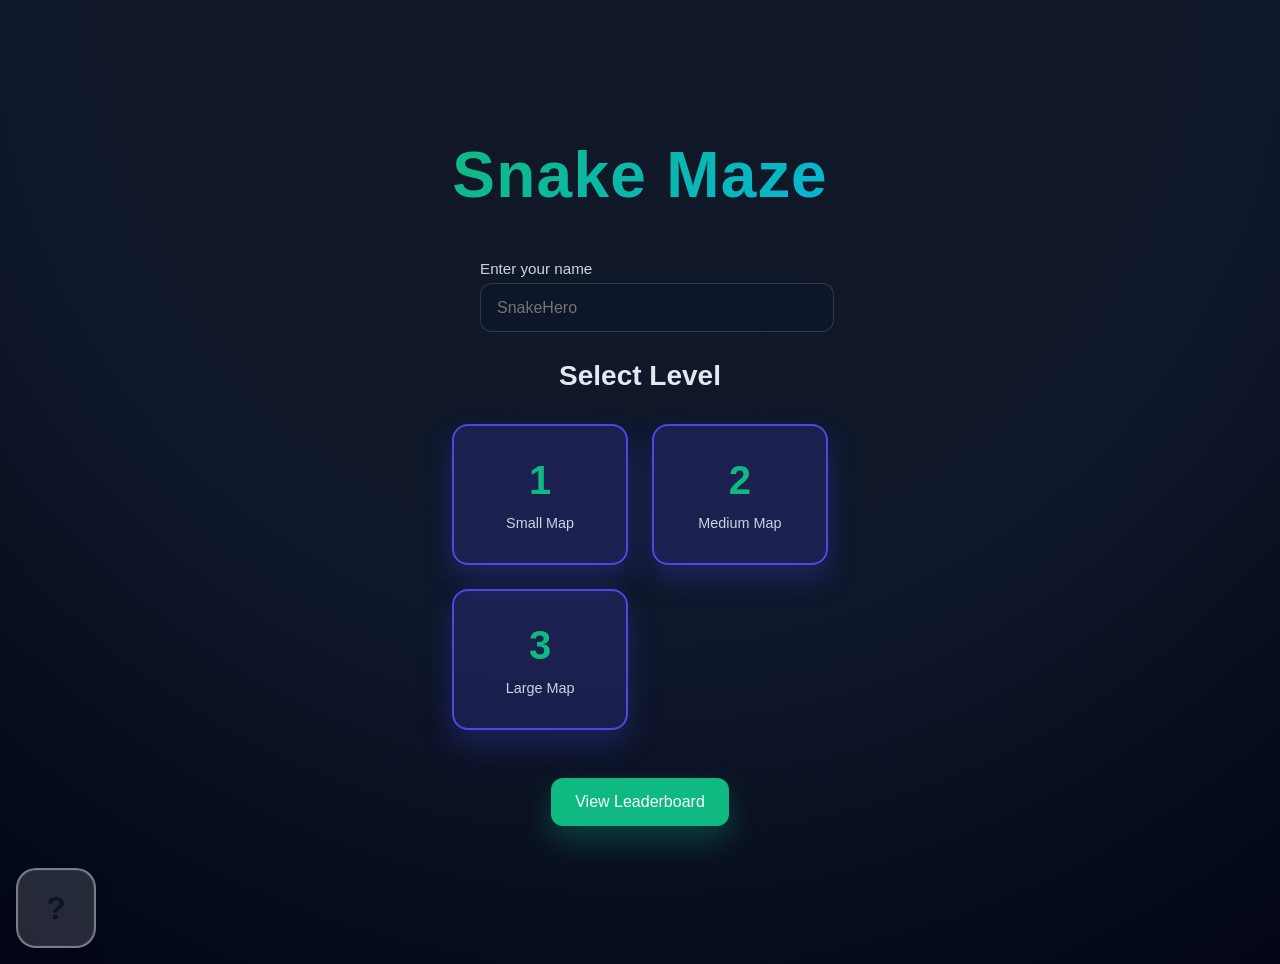
<file: index.html>
<!DOCTYPE html>
<html lang="en">
<head>
  <meta charset="UTF-8" />
  <meta name="viewport" content="width=device-width, initial-scale=1.0" />
  <title>Snake Maze</title>
  <link rel="stylesheet" href="styles.css" />
</head>
<body>
  <div id="titleScreen" class="title-screen">
    <div class="title-content">
      <h1 class="title-heading">Snake Maze</h1>
      <div class="player-name-entry">
        <label for="playerName">Enter your name</label>
        <input id="playerName" type="text" maxlength="12" placeholder="SnakeHero" />
      </div>
      <div class="level-select">
        <h2>Select Level</h2>
        <div class="level-buttons">
          <button class="level-btn" data-level="1">
            <span class="level-number">1</span>
            <span class="level-desc">Small Map</span>
          </button>
          <button class="level-btn" data-level="2">
            <span class="level-number">2</span>
            <span class="level-desc">Medium Map</span>
          </button>
          <button class="level-btn" data-level="3">
            <span class="level-number">3</span>
            <span class="level-desc">Large Map</span>
          </button>
        </div>
      </div>
      <button id="leaderboardMenuBtn" class="menu-action-btn">View Leaderboard</button>
      <!-- secret button in the corner -->
      <button id="secretBtn" class="secret-btn" title="Secret level" aria-label="Secret level">?</button>
    </div>
  </div>

  <div id="leaderboardScreen" class="leaderboard-screen hidden">
    <div class="leaderboard-content">
      <h2>Leaderboard</h2>
      <div id="leaderboardTable" class="leaderboard-table">
        <div class="leaderboard-entry header">
          <span class="rank">Rank</span>
          <span class="score">Score</span>
          <span class="level">Level</span>
          <span class="date">Date</span>
        </div>
      </div>
      <button id="leaderboardBackBtn" class="menu-action-btn">Back to Menu</button>
    </div>
  </div>

  <main id="gameContainer" class="hidden">
    <h1>Snake Maze</h1>
    <div class="game-panel">
      <canvas id="gameCanvas" width="768" height="576"></canvas>
      <aside class="sidebar">
        <div class="status">
          <p>Game Level: <span id="gameLevel">1</span></p>
          <p>Apples: <span id="apples">0</span></p>
          <p>Enemy snakes: <span id="enemyCount">0</span></p>
          <p>Use Arrow keys to move.</p>
        </div>
        <button id="restartButton">Respawn</button>
        <button id="menuButton">Back to Menu</button>
        <!-- audio controls removed: sound is always on and louder for normal devices -->
        <div id="message" class="message"></div>
      </aside>
    </div>
    <div class="mobile-controls">
      <button class="arrow-btn" id="upBtn" data-direction="up">▲</button>
      <div class="horizontal-arrows">
        <button class="arrow-btn" id="leftBtn" data-direction="left">◀</button>
        <button class="arrow-btn" id="downBtn" data-direction="down">▼</button>
        <button class="arrow-btn" id="rightBtn" data-direction="right">▶</button>
      </div>
    </div>
    <p class="instructions">Eat apples to grow and level up. Higher-level snakes can be eaten; same or higher-level enemies eat you.</p>
  </main>

  <!-- Audio Elements -->
  <audio id="menuMusic" loop preload="none" playsinline>
    <source src="audio/menu-music.mp3" type="audio/mpeg">
  </audio>
  <audio id="gameMusic" loop preload="none" playsinline>
    <source src="audio/game-music.mp3" type="audio/mpeg">
  </audio>
  <audio id="moveSound" preload="none" playsinline>
    <source src="audio/move.mp3" type="audio/mpeg">
  </audio>
  <audio id="turnSound" preload="none" playsinline>
    <source src="audio/turn.mp3" type="audio/mpeg">
  </audio>
  <audio id="eatSound" preload="none" playsinline>
    <source src="audio/eat.mp3" type="audio/mpeg">
  </audio>
  <audio id="killSound" preload="none" playsinline>
    <source src="audio/kill.mp3" type="audio/mpeg">
  </audio>

  <script src="script.js"></script>
</body>
</html>
</file>
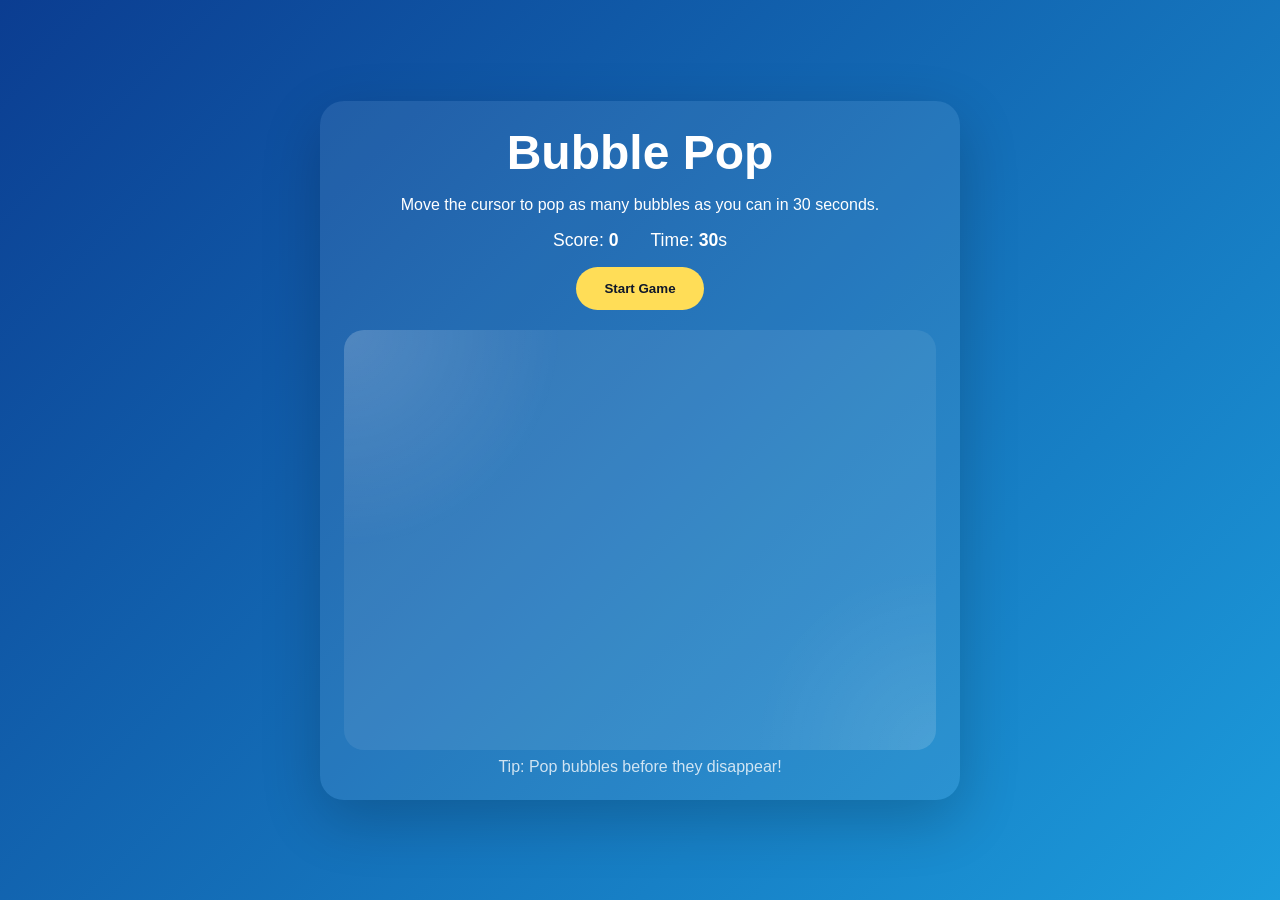
<file: bhoot/index.html>
<!DOCTYPE html>
<html lang="en">
<head>
  <meta charset="UTF-8" />
  <meta name="viewport" content="width=device-width, initial-scale=1.0" />
  <title>Bubble Pop Game</title>
  <link rel="stylesheet" href="style.css" />
</head>
<body>
  <div class="container">
    <h1>Bubble Pop</h1>
    <p>Move the cursor to pop as many bubbles as you can in 30 seconds.</p>
    <div class="scoreboard">
      <span>Score: <strong id="score">0</strong></span>
      <span>Time: <strong id="time">30</strong>s</span>
    </div>
    <button id="startBtn">Start Game</button>
    <div class="game-area" id="gameArea"></div>
    <p class="hint">Tip: Pop bubbles before they disappear!</p>
  </div>
  <script src="script.js"></script>
</body>
</html>
</file>
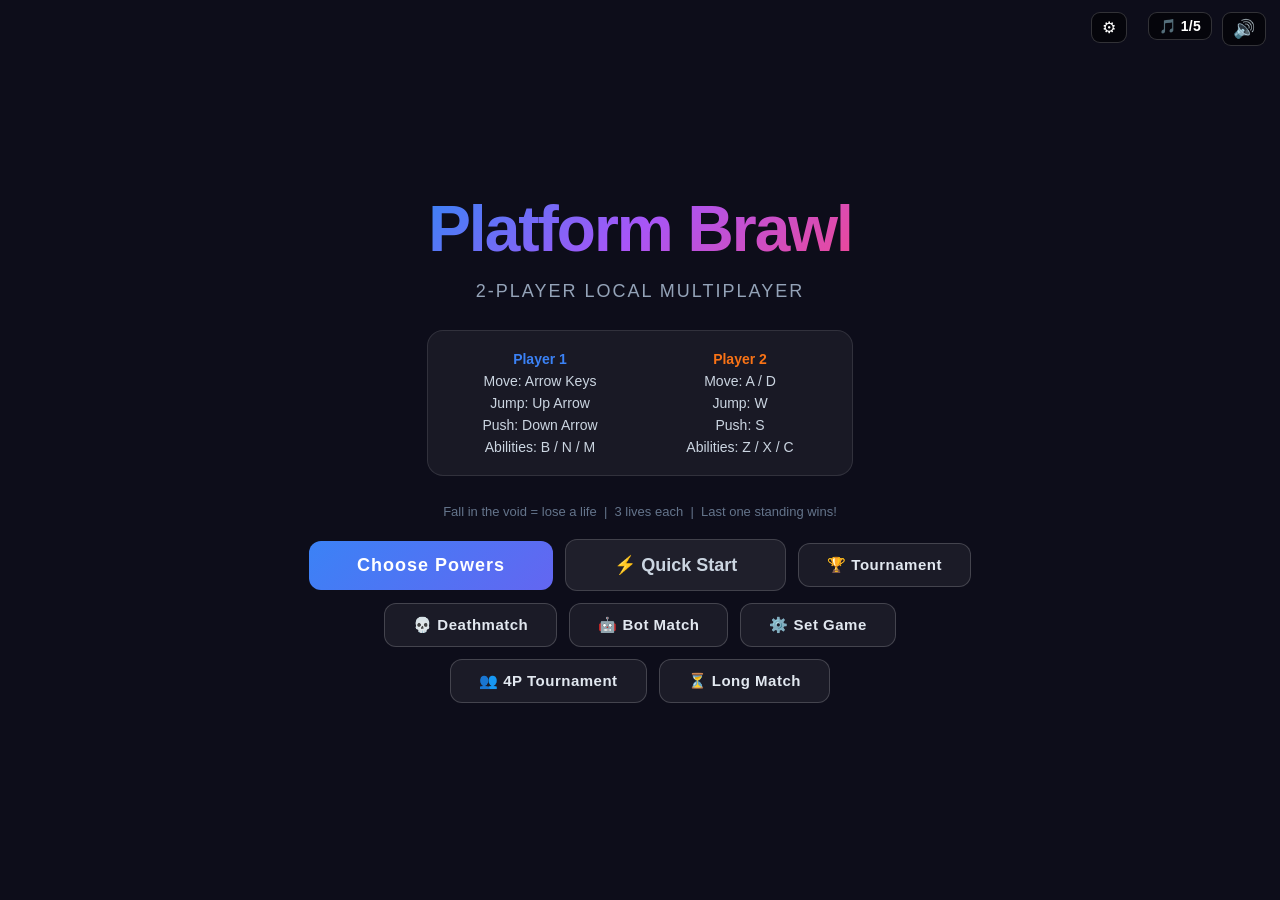
<file: platformer/index.html>
<!DOCTYPE html>
<html lang="en">
<head>
  <meta charset="UTF-8" />
  <meta name="viewport" content="width=device-width, initial-scale=1.0" />
  <title>Platform Brawl</title>
  <link rel="stylesheet" href="styles.css" />
</head>
<body>

  <!-- TITLE SCREEN -->
  <div id="titleScreen" class="screen active">
    <div class="title-content">
      <h1 class="game-title">Platform Brawl</h1>
      <p class="subtitle">2-Player Local Multiplayer</p>
      <div class="controls-hint">
        <div class="hint-col">
          <span class="p1-label">Player 1</span>
          <span>Move: Arrow Keys</span>
          <span>Jump: Up Arrow</span>
          <span>Push: Down Arrow</span>
          <span>Abilities: B / N / M</span>
        </div>
        <div class="hint-col">
          <span class="p2-label">Player 2</span>
          <span>Move: A / D</span>
          <span>Jump: W</span>
          <span>Push: S</span>
          <span>Abilities: Z / X / C</span>
        </div>
      </div>
      <p class="tagline">Fall in the void = lose a life &nbsp;|&nbsp; 3 lives each &nbsp;|&nbsp; Last one standing wins!</p>
      <div class="title-buttons">
        <button id="startBtn" class="btn-primary">Choose Powers</button>
        <button id="quickStartBtn" class="btn-secondary">⚡ Quick Start</button>
        <button id="tournamentBtn" class="btn-mode">🏆 Tournament</button>
        <button id="deathMatchBtn" class="btn-mode">💀 Deathmatch</button>
        <button id="botMatchBtn" class="btn-mode">🤖 Bot Match</button>
        <button id="setGameBtn" class="btn-mode">⚙️ Set Game</button>
        <button id="fourPlayerBtn" class="btn-mode">👥 4P Tournament</button>
        <button id="longMatchBtn" class="btn-mode">⏳ Long Match</button>
      </div>
    </div>
  </div>

  <!-- SET GAME SCREEN -->
  <div id="setGameScreen" class="screen hidden">
    <div class="gameover-content">
      <h2 class="winner-text" style="font-size:42px">Custom Game</h2>
      <div class="settings-rows">
        <div class="setting-row">
          <span class="setting-label">Lives</span>
          <div class="setting-btns" id="settingLives">
            <button class="setting-opt" data-val="1">1</button>
            <button class="setting-opt" data-val="2">2</button>
            <button class="setting-opt active" data-val="3">3</button>
            <button class="setting-opt" data-val="5">5</button>
          </div>
        </div>
        <div class="setting-row">
          <span class="setting-label">Power Picks</span>
          <div class="setting-btns" id="settingPicks">
            <button class="setting-opt" data-val="1">1</button>
            <button class="setting-opt" data-val="2">2</button>
            <button class="setting-opt active" data-val="3">3</button>
            <button class="setting-opt" data-val="5">5</button>
            <button class="setting-opt" data-val="7">7</button>
          </div>
        </div>
        <div class="setting-row">
          <span class="setting-label">Opponent</span>
          <div class="setting-btns" id="settingOpponent">
            <button class="setting-opt active" data-val="human">Human</button>
            <button class="setting-opt" data-val="bot">Bot</button>
          </div>
        </div>
        <div class="setting-row" id="difficultyRow">
          <span class="setting-label">Bot Difficulty</span>
          <div class="setting-btns" id="settingDifficulty">
            <button class="setting-opt" data-val="easy">Easy</button>
            <button class="setting-opt active" data-val="medium">Medium</button>
            <button class="setting-opt" data-val="hard">Hard</button>
          </div>
        </div>
        <div class="setting-row" id="botPicksRow">
          <span class="setting-label">Bot Picks</span>
          <div class="setting-btns" id="settingBotPicks">
            <button class="setting-opt active" data-val="manual">Manual</button>
            <button class="setting-opt" data-val="auto">Auto</button>
          </div>
        </div>
        <div class="setting-row">
          <span class="setting-label">Ability Pool</span>
          <div class="setting-btns" id="settingPool">
            <button class="setting-opt" data-val="10">10</button>
            <button class="setting-opt" data-val="15">15</button>
            <button class="setting-opt" data-val="20">20</button>
            <button class="setting-opt" data-val="27">All</button>
          </div>
        </div>
        <div class="setting-row" style="flex-direction:column;align-items:flex-start;gap:8px">
          <button class="setting-opt" id="powerListToggle" style="width:100%;text-align:center">📋 Show Power List</button>
          <div id="powerListPanel" class="power-list-panel" style="display:none"></div>
        </div>
      </div>
      <div class="gameover-buttons">
        <button id="setGameStartBtn" class="btn-primary">Choose Powers</button>
        <button id="setGameQuickBtn" class="btn-secondary">⚡ Quick Start</button>
        <button id="setGameMenuBtn" class="btn-secondary">Back</button>
      </div>
    </div>
  </div>

  <!-- LONG MATCH SETTINGS SCREEN -->
  <div id="longMatchSettingsScreen" class="screen hidden">
    <div class="gameover-content">
      <h2 class="winner-text" style="font-size:38px">Long Match</h2>
      <p class="tagline" style="margin-top:-14px">Start with 1 ability each. Loser gains one after every round.</p>
      <div class="settings-rows">
        <div class="setting-row">
          <span class="setting-label">Wins Needed</span>
          <div class="setting-btns" id="lmWins">
            <button class="setting-opt" data-val="3">3</button>
            <button class="setting-opt active" data-val="5">5</button>
            <button class="setting-opt" data-val="7">7</button>
            <button class="setting-opt" data-val="10">10</button>
          </div>
        </div>
        <div class="setting-row">
          <span class="setting-label">Lives / Round</span>
          <div class="setting-btns" id="lmLives">
            <button class="setting-opt active" data-val="1">1</button>
            <button class="setting-opt" data-val="2">2</button>
            <button class="setting-opt" data-val="3">3</button>
          </div>
        </div>
        <div class="setting-row">
          <span class="setting-label">Opponent</span>
          <div class="setting-btns" id="lmOpponent">
            <button class="setting-opt active" data-val="human">Human</button>
            <button class="setting-opt" data-val="bot">Bot</button>
          </div>
        </div>
        <div class="setting-row" id="lmDifficultyRow" style="display:none">
          <span class="setting-label">Bot Difficulty</span>
          <div class="setting-btns" id="lmDifficulty">
            <button class="setting-opt" data-val="easy">Easy</button>
            <button class="setting-opt active" data-val="medium">Medium</button>
            <button class="setting-opt" data-val="hard">Hard</button>
          </div>
        </div>
        <div class="setting-row">
          <span class="setting-label">Ability Pool</span>
          <div class="setting-btns" id="lmPool">
            <button class="setting-opt" data-val="10">10</button>
            <button class="setting-opt active" data-val="15">15</button>
            <button class="setting-opt" data-val="20">20</button>
            <button class="setting-opt" data-val="all">All</button>
          </div>
        </div>
      </div>
      <div class="gameover-buttons">
        <button id="lmStartBtn" class="btn-primary">Begin</button>
        <button id="lmMenuBtn" class="btn-secondary">Back</button>
      </div>
    </div>
  </div>

  <!-- LONG MATCH ROUND RESULT SCREEN -->
  <div id="lmRoundScreen" class="screen hidden">
    <div class="gameover-content">
      <h2 id="lmRoundTitle" class="winner-text" style="font-size:40px"></h2>
      <div class="tournament-score">
        <div class="score-block">
          <span class="p1-label score-name">Player 1</span>
          <span id="lmP1Wins" class="score-wins p1-score-wins">0</span>
          <span class="score-wins-label">wins</span>
        </div>
        <div class="score-divider">—</div>
        <div class="score-block">
          <span class="p2-label score-name">Player 2</span>
          <span id="lmP2Wins" class="score-wins p2-score-wins">0</span>
          <span class="score-wins-label">wins</span>
        </div>
      </div>
      <p id="lmPickMsg" class="tagline" style="font-size:15px;color:#cbd5e1;margin-top:-8px"></p>
      <div class="gameover-buttons">
        <button id="lmNextBtn" class="btn-primary">Pick Ability</button>
        <button id="lmRoundMenuBtn" class="btn-secondary">Main Menu</button>
      </div>
    </div>
  </div>

  <!-- 4P TOURNAMENT INTERMEDIATE SCREEN -->
  <div id="fourPScreen" class="screen hidden">
    <div class="gameover-content">
      <h2 id="fourPTitle" class="winner-text" style="font-size:42px">Semi-Final 1 Complete!</h2>
      <p id="fourPSubtitle" class="tagline" style="font-size:18px;color:#cbd5e1;margin-top:-8px"></p>
      <div class="gameover-buttons">
        <button id="fourPNextBtn" class="btn-primary">Next Match</button>
        <button id="fourPMenuBtn" class="btn-secondary">Main Menu</button>
      </div>
    </div>
  </div>

  <!-- POWER SELECT SCREEN -->
  <div id="powerSelectScreen" class="screen hidden">
    <div class="select-header">
      <h2 id="selectTitle">Choose Your Powers</h2>
      <p class="select-instructions">
        <span class="p1-label">P1:</span> Arrow keys to move &nbsp;·&nbsp; B to pick / confirm
        &nbsp;&nbsp;|&nbsp;&nbsp;
        <span class="p2-label">P2:</span> WASD to move &nbsp;·&nbsp; Z to pick / confirm
      </p>
      <p id="slotHint" class="slot-hint">1st pick → slot B/Z &nbsp;·&nbsp; 2nd → N/X &nbsp;·&nbsp; 3rd → M/C</p>
    </div>
    <div id="powerGrid" class="power-grid"></div>
    <div class="player-panels">
      <div class="player-panel p1-panel">
        <h3 class="p1-label">Player 1 Picks</h3>
        <div id="p1Picks" class="pick-slots"></div>
        <div id="p1Status" class="pick-status">Pick 3 powers (0/3)</div>
      </div>
      <div class="player-panel p2-panel">
        <h3 class="p2-label">Player 2 Picks</h3>
        <div id="p2Picks" class="pick-slots"></div>
        <div id="p2Status" class="pick-status">Pick 3 powers (0/3)</div>
      </div>
    </div>
    <div id="selectReadyMsg" class="ready-msg hidden">Both players ready! Starting in <span id="readyCountdown">3</span>...</div>
  </div>

  <!-- GAME SCREEN -->
  <div id="gameScreen" class="screen hidden">
    <canvas id="gameCanvas" width="1200" height="650"></canvas>
  </div>

  <!-- ROUND OVER SCREEN (tournament) -->
  <div id="roundOverScreen" class="screen hidden">
    <div class="gameover-content">
      <h2 id="roundWinnerText" class="winner-text">Player 1 wins Round 1!</h2>
      <div class="tournament-score">
        <div class="score-block">
          <span class="p1-label score-name">Player 1</span>
          <span id="p1WinsDisplay" class="score-wins p1-score-wins">0</span>
          <span class="score-wins-label">wins</span>
        </div>
        <div class="score-divider">—</div>
        <div class="score-block">
          <span class="p2-label score-name">Player 2</span>
          <span id="p2WinsDisplay" class="score-wins p2-score-wins">0</span>
          <span class="score-wins-label">wins</span>
        </div>
      </div>
      <p class="score-target">First to 3 wins the Tournament</p>
      <div class="gameover-buttons">
        <button id="nextRoundBtn" class="btn-primary">▶ Next Round</button>
        <button id="tournamentMenuBtn" class="btn-secondary">Main Menu</button>
      </div>
    </div>
  </div>

  <!-- GAME OVER SCREEN -->
  <div id="gameOverScreen" class="screen hidden">
    <div class="gameover-content">
      <h2 id="winnerText" class="winner-text">Player 1 Wins!</h2>
      <div id="finalStats" class="final-stats"></div>
      <div class="gameover-buttons">
        <button id="replayBtn" class="btn-primary">Play Again</button>
        <button id="menuBtn" class="btn-secondary">Main Menu</button>
      </div>
    </div>
  </div>

  <button id="settingsBtn" class="settings-btn" title="Settings">⚙</button>
  <button id="changeMusicBtn" class="change-music-btn" title="Change music track">🎵 1/5</button>
  <button id="muteBtn" class="mute-btn" title="Toggle sound (`)">🔊</button>

  <!-- SETTINGS PANEL -->
  <div id="settingsPanel" class="settings-panel" style="display:none">
    <div class="settings-box">
      <div class="settings-title">⚙ Settings</div>
      <div class="settings-section">
        <div class="settings-label">Music Track</div>
        <div class="settings-track-btns" id="settingsTrackBtns">
          <button class="strack-btn active" data-track="0">1</button>
          <button class="strack-btn" data-track="1">2</button>
          <button class="strack-btn" data-track="2">3</button>
          <button class="strack-btn" data-track="3">4</button>
          <button class="strack-btn" data-track="4">5</button>
        </div>
      </div>
      <div class="settings-section">
        <div class="settings-label">Volume</div>
        <div class="settings-volume-row">
          <span class="vol-icon">🔇</span>
          <input type="range" id="volumeSlider" class="volume-slider" min="0" max="100" value="50">
          <span class="vol-icon">🔊</span>
        </div>
      </div>
      <button id="settingsCloseBtn" class="settings-close-btn">✕ Close</button>
    </div>
  </div>
  <script src="game.js"></script>
</body>
</html>
</file>
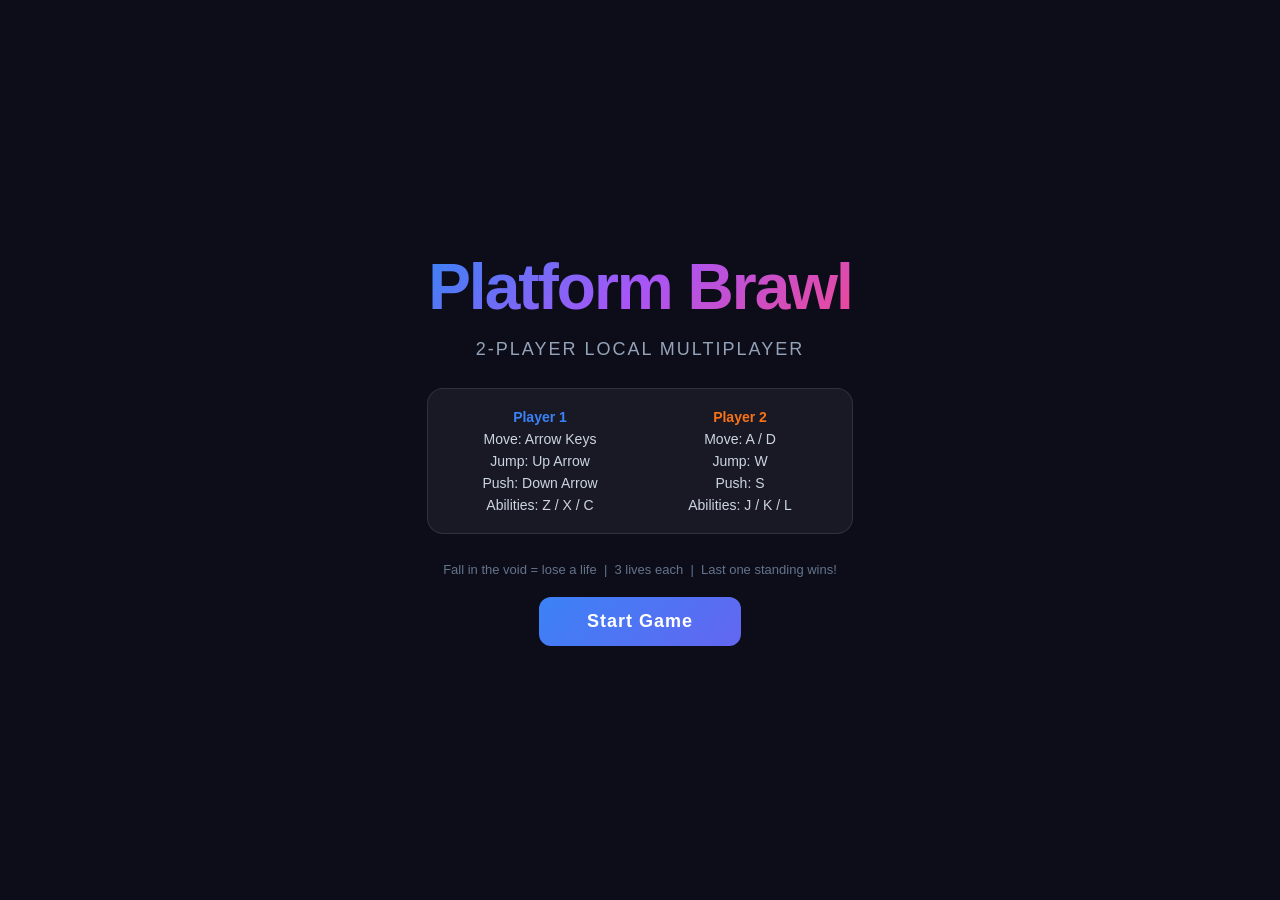
<file: bhoot/platformer/index.html>
<!DOCTYPE html>
<html lang="en">
<head>
  <meta charset="UTF-8" />
  <meta name="viewport" content="width=device-width, initial-scale=1.0" />
  <title>Platform Brawl</title>
  <link rel="stylesheet" href="styles.css" />
</head>
<body>

  <!-- TITLE SCREEN -->
  <div id="titleScreen" class="screen active">
    <div class="title-content">
      <h1 class="game-title">Platform Brawl</h1>
      <p class="subtitle">2-Player Local Multiplayer</p>
      <div class="controls-hint">
        <div class="hint-col">
          <span class="p1-label">Player 1</span>
          <span>Move: Arrow Keys</span>
          <span>Jump: Up Arrow</span>
          <span>Push: Down Arrow</span>
          <span>Abilities: Z / X / C</span>
        </div>
        <div class="hint-col">
          <span class="p2-label">Player 2</span>
          <span>Move: A / D</span>
          <span>Jump: W</span>
          <span>Push: S</span>
          <span>Abilities: J / K / L</span>
        </div>
      </div>
      <p class="tagline">Fall in the void = lose a life &nbsp;|&nbsp; 3 lives each &nbsp;|&nbsp; Last one standing wins!</p>
      <button id="startBtn" class="btn-primary">Start Game</button>
    </div>
  </div>

  <!-- POWER SELECT SCREEN -->
  <div id="powerSelectScreen" class="screen hidden">
    <div class="select-header">
      <h2>Choose Your Powers</h2>
      <p class="select-instructions">
        <span class="p1-label">P1:</span> Arrow keys to move &nbsp;·&nbsp; Z to pick &nbsp;·&nbsp; Z again to confirm
        &nbsp;&nbsp;|&nbsp;&nbsp;
        <span class="p2-label">P2:</span> WASD to move &nbsp;·&nbsp; M to pick &nbsp;·&nbsp; M again to confirm
      </p>
      <p class="slot-hint">1st pick → slot Z/J &nbsp;·&nbsp; 2nd → X/K &nbsp;·&nbsp; 3rd → C/L</p>
    </div>
    <div id="powerGrid" class="power-grid"></div>
    <div class="player-panels">
      <div class="player-panel p1-panel">
        <h3 class="p1-label">Player 1 Picks</h3>
        <div id="p1Picks" class="pick-slots">
          <div class="pick-slot" data-slot="0"><span class="slot-key">Z</span><span class="slot-name">—</span></div>
          <div class="pick-slot" data-slot="1"><span class="slot-key">X</span><span class="slot-name">—</span></div>
          <div class="pick-slot" data-slot="2"><span class="slot-key">C</span><span class="slot-name">—</span></div>
        </div>
        <div id="p1Status" class="pick-status">Pick 3 powers (0/3)</div>
      </div>
      <div class="player-panel p2-panel">
        <h3 class="p2-label">Player 2 Picks</h3>
        <div id="p2Picks" class="pick-slots">
          <div class="pick-slot" data-slot="0"><span class="slot-key">J</span><span class="slot-name">—</span></div>
          <div class="pick-slot" data-slot="1"><span class="slot-key">K</span><span class="slot-name">—</span></div>
          <div class="pick-slot" data-slot="2"><span class="slot-key">L</span><span class="slot-name">—</span></div>
        </div>
        <div id="p2Status" class="pick-status">Pick 3 powers (0/3)</div>
      </div>
    </div>
    <div id="selectReadyMsg" class="ready-msg hidden">Both players ready! Starting in <span id="readyCountdown">3</span>...</div>
  </div>

  <!-- GAME SCREEN -->
  <div id="gameScreen" class="screen hidden">
    <canvas id="gameCanvas" width="1200" height="650"></canvas>
  </div>

  <!-- GAME OVER SCREEN -->
  <div id="gameOverScreen" class="screen hidden">
    <div class="gameover-content">
      <h2 id="winnerText" class="winner-text">Player 1 Wins!</h2>
      <div id="finalStats" class="final-stats"></div>
      <div class="gameover-buttons">
        <button id="replayBtn" class="btn-primary">Play Again</button>
        <button id="menuBtn" class="btn-secondary">Main Menu</button>
      </div>
    </div>
  </div>

  <script src="game.js"></script>
</body>
</html>
</file>
<file: styles.css>
body {
  margin: 0;
  min-height: 100vh;
  background: radial-gradient(circle at top, #111827 0%, #0f172a 55%, #020617 100%);
  color: #e2e8f0;
  font-family: Inter, Arial, sans-serif;
}

.title-screen {
  position: relative;
  display: flex;
  align-items: center;
  justify-content: center;
  min-height: 100vh;
  padding: 2rem;
}

.title-screen.hidden {
  display: none;
}

.title-content {
  text-align: center;
  max-width: 600px;
}

.title-heading {
  font-size: clamp(3rem, 5vw, 4.5rem);
  margin: 0 0 3rem;
  letter-spacing: 0.02em;
  background: linear-gradient(135deg, #10b981, #06b6d4);
  -webkit-background-clip: text;
  -webkit-text-fill-color: transparent;
  background-clip: text;
}

.player-name-entry {
  margin: 0 auto 1.75rem;
  max-width: 320px;
  text-align: left;
}

.player-name-entry label {
  display: block;
  margin-bottom: 0.4rem;
  font-size: 0.95rem;
  color: #cbd5e1;
}

.player-name-entry input {
  width: 100%;
  padding: 0.9rem 1rem;
  border-radius: 12px;
  border: 1px solid rgba(148, 163, 184, 0.25);
  background: rgba(15, 23, 42, 0.9);
  color: #f8fafc;
  font-size: 1rem;
  outline: none;
}

.player-name-entry input:focus {
  border-color: #60a5fa;
  box-shadow: 0 0 0 3px rgba(96, 165, 250, 0.15);
}

.level-select h2 {
  font-size: 1.75rem;
  margin: 0 0 2rem;
  color: #e2e8f0;
}

.level-buttons {
  display: grid;
  grid-template-columns: repeat(auto-fit, minmax(140px, 1fr));
  gap: 1.5rem;
  margin-bottom: 2rem;
}

.level-btn {
  display: flex;
  flex-direction: column;
  align-items: center;
  gap: 0.75rem;
  padding: 2rem 1.5rem;
  border-radius: 16px;
  background: rgba(79, 70, 229, 0.2);
  border: 2px solid #4f46e5;
  color: #e2e8f0;
  font-size: 1rem;
  cursor: pointer;
  transition: all 0.3s ease;
}

.level-btn:hover {
  transform: translateY(-4px);
  background: rgba(79, 70, 229, 0.4);
  border-color: #4338ca;
  box-shadow: 0 14px 30px rgba(79, 70, 229, 0.3);
}

.level-number {
  font-size: 2.5rem;
  font-weight: bold;
  color: #10b981;
}

.level-desc {
  font-size: 0.9rem;
  color: #cbd5e1;
}

.menu-action-btn {
  margin-top: 1rem;
  padding: 0.95rem 1.5rem;
  border: none;
  border-radius: 12px;
  background: #10b981;
  color: #f8fafc;
  font-size: 1rem;
  cursor: pointer;
  box-shadow: 0 14px 30px rgba(16, 185, 129, 0.28);
  transition: transform 0.15s ease, background 0.15s ease;
}

.menu-action-btn:hover {
  transform: translateY(-1px);
  background: #059669;
}

/* Subtle secret button in the title screen corner */
.secret-btn {
  position: absolute;
  left: 1rem;
  bottom: 1rem;
  width: 80px;
  height: 80px;
  opacity: 0.75;
  border: 2px solid rgba(255, 255, 255, 0.55);
  background: rgba(255, 255, 255, 0.18);
  color: #111827;
  font-size: 2rem;
  font-weight: 700;
  line-height: 1;
  border-radius: 20px;
  box-shadow: 0 12px 20px rgba(0, 0, 0, 0.18), inset 0 0 0 1px rgba(255, 255, 255, 0.08);
  z-index: 2000;
  cursor: pointer;
  transition: opacity 0.2s ease, transform 0.2s ease, background 0.2s ease;
  display: flex;
  align-items: center;
  justify-content: center;
}
.secret-btn:hover,
.secret-btn:focus {
  opacity: 1;
  transform: translateY(-2px);
  background: rgba(255, 255, 255, 0.26);
}

@media (max-width: 860px) {
  .secret-btn {
    width: 90px;
    height: 90px;
    opacity: 0.9;
    border-radius: 22px;
    left: 1rem;
    bottom: 1rem;
    border: 2px solid rgba(255, 255, 255, 0.72);
    background: rgba(255, 255, 255, 0.22);
    font-size: 2.2rem;
  }
}

.leaderboard-screen {
  display: flex;
  align-items: center;
  justify-content: center;
  min-height: 100vh;
  padding: 2rem;
}

.leaderboard-screen.hidden {
  display: none;
}

.leaderboard-content {
  max-width: 600px;
  width: 100%;
  text-align: center;
}

.leaderboard-content h2 {
  font-size: 2.5rem;
  margin: 0 0 2rem;
  color: #e2e8f0;
}

.leaderboard-table {
  max-height: 500px;
  overflow-y: auto;
  border-radius: 12px;
  background: rgba(15, 23, 42, 0.95);
  border: 1px solid rgba(148, 163, 184, 0.1);
  margin-bottom: 2rem;
}

.leaderboard-entry {
  display: grid;
  grid-template-columns: 50px 1.2fr 70px 90px 90px;
  gap: 1rem;
  padding: 1rem;
  border-bottom: 1px solid rgba(148, 163, 184, 0.05);
  align-items: center;
  font-size: 0.95rem;
}

.leaderboard-entry.header {
  background: rgba(79, 70, 229, 0.1);
  border-bottom: 2px solid rgba(79, 70, 229, 0.3);
  font-weight: bold;
  color: #10b981;
}

.leaderboard-entry.empty {
  padding: 2rem 1rem;
  color: #cbd5e1;
  text-align: center;
  grid-column: 1 / -1;
}

.rank {
  font-weight: bold;
  color: #a5f3fc;
}

.score {
  text-align: left;
}

.level {
  text-align: center;
}

.date {
  text-align: right;
  font-size: 0.85rem;
  color: #94a3b8;
}

main {
  margin: 2rem auto;
  max-width: 980px;
  padding: 1.5rem;
}

main.hidden {
  display: none;
}

h1 {
  margin: 0 0 1.25rem;
  font-size: clamp(2rem, 2.5vw, 3rem);
  text-align: center;
  letter-spacing: 0.02em;
}

.game-panel {
  display: grid;
  grid-template-columns: 1fr 260px;
  gap: 1.5rem;
  align-items: start;
}

canvas {
  width: 100%;
  border-radius: 16px;
  background: #020617;
  box-shadow: 0 18px 60px rgba(0, 0, 0, 0.35);
}

.sidebar {
  display: flex;
  flex-direction: column;
  gap: 1rem;
}

.status {
  padding: 1.25rem;
  border-radius: 18px;
  background: rgba(15, 23, 42, 0.95);
  box-shadow: inset 0 0 0 1px rgba(148, 163, 184, 0.08);
}

.status p {
  margin: 0.75rem 0;
  line-height: 1.5;
  font-size: 1rem;
}

button {
  border: none;
  border-radius: 12px;
  padding: 0.95rem 1.2rem;
  background: #4f46e5;
  color: #f8fafc;
  font-size: 1rem;
  cursor: pointer;
  box-shadow: 0 14px 30px rgba(79, 70, 229, 0.28);
  transition: transform 0.15s ease, background 0.15s ease;
}

button:hover {
  transform: translateY(-1px);
  background: #4338ca;
}

.instructions,
.message {
  max-width: 920px;
  margin: 0 auto;
  text-align: center;
  color: #cbd5e1;
}

.message {
  min-height: 54px;
  padding: 1rem 1.1rem;
  border-radius: 14px;
  background: rgba(30, 41, 59, 0.9);
  border: 1px solid rgba(148, 163, 184, 0.1);
}

@media (max-width: 860px) {
  .game-panel {
    grid-template-columns: 1fr;
  }
}

.mobile-controls {
  display: none;
  flex-direction: column;
  align-items: center;
  gap: 0.5rem;
  margin-top: 1.5rem;
  justify-content: center;
}

.horizontal-arrows {
  display: flex;
  gap: 0.5rem;
  justify-content: center;
}

.arrow-btn {
  width: 50px;
  height: 50px;
  border: none;
  border-radius: 8px;
  background: #4f46e5;
  color: #f8fafc;
  font-size: 1.5rem;
  cursor: pointer;
  box-shadow: 0 4px 12px rgba(79, 70, 229, 0.28);
  transition: transform 0.1s ease, background 0.1s ease;
  display: flex;
  align-items: center;
  justify-content: center;
  user-select: none;
  -webkit-user-select: none;
  touch-action: manipulation;
}

.arrow-btn:active {
  transform: scale(0.95);
  background: #4338ca;
}

.arrow-btn:hover {
  background: #4338ca;
}

/* Audio toggles removed - audio always enabled */

@media (max-width: 860px) {
  .mobile-controls {
    display: flex;
    position: fixed;
    bottom: 80px; /* slightly higher above the bottom */
    left: 50%;
    transform: translateX(-50%);
    z-index: 1200;
    flex-direction: column;
    align-items: center;
    gap: 8px;
    pointer-events: auto;
  }

  .horizontal-arrows {
    display: flex;
    gap: 10px;
  }

  .arrow-btn {
    width: 72px;
    height: 72px;
    border-radius: 12px;
    font-size: 1.6rem;
  }

  /* Slightly smaller side/down buttons for balance */
  #leftBtn, #downBtn, #rightBtn {
    width: 64px;
    height: 64px;
    font-size: 1.45rem;
  }
}
</file>
<file: bhoot/style.css>
* {
  box-sizing: border-box;
}
body {
  margin: 0;
  font-family: Arial, sans-serif;
  background: linear-gradient(135deg, #0b3d91, #1c9cdc);
  color: #fff;
  min-height: 100vh;
  display: flex;
  align-items: center;
  justify-content: center;
}
.container {
  width: min(90vw, 640px);
  text-align: center;
  padding: 24px;
  border-radius: 24px;
  background: rgba(255, 255, 255, 0.08);
  box-shadow: 0 20px 60px rgba(0,0,0,0.2);
}
h1 {
  margin: 0 0 12px;
  font-size: clamp(2rem, 4vw, 3rem);
}
.scoreboard {
  display: flex;
  justify-content: center;
  gap: 32px;
  margin: 16px 0;
  font-size: 1.1rem;
}
button {
  border: none;
  border-radius: 999px;
  background: #ffdd57;
  color: #0f172a;
  cursor: pointer;
  font-weight: bold;
  padding: 14px 28px;
  transition: transform 0.2s ease, box-shadow 0.2s ease;
}
button:hover {
  transform: translateY(-2px);
  box-shadow: 0 10px 20px rgba(255,221,87,0.35);
}
.game-area {
  position: relative;
  min-height: 420px;
  margin: 20px auto 8px;
  border-radius: 20px;
  background: radial-gradient(circle at top left, rgba(255,255,255,0.14), transparent 30%),
              radial-gradient(circle at bottom right, rgba(255,255,255,0.08), transparent 25%),
              rgba(255,255,255,0.08);
  overflow: hidden;
}
.bubble {
  position: absolute;
  border-radius: 50%;
  background: radial-gradient(circle at 35% 35%, rgba(255,255,255,0.95), rgba(255,255,255,0.15) 55%),
              radial-gradient(circle at 70% 70%, rgba(255,255,255,0.55), transparent 55%);
  cursor: pointer;
  box-shadow: inset -4px -4px 12px rgba(255,255,255,0.35), 0 10px 20px rgba(0,0,0,0.12);
}
.hint {
  margin: 0;
  color: rgba(255,255,255,0.78);
}
</file>
<file: platformer/styles.css>
* {
  box-sizing: border-box;
  margin: 0;
  padding: 0;
}

body {
  background: #0d0d1a;
  color: #e2e8f0;
  font-family: 'Segoe UI', Arial, sans-serif;
  height: 100vh;
  display: flex;
  align-items: center;
  justify-content: center;
  overflow: hidden;
  user-select: none;
}

/* ── Screen system ── */
.screen {
  display: none;
  width: 100%;
  height: 100vh;
  align-items: center;
  justify-content: center;
  flex-direction: column;
}
.screen.active { display: flex; }
.screen.hidden  { display: none; }

/* ── TITLE SCREEN ── */
.title-content {
  display: flex;
  flex-direction: column;
  align-items: center;
  gap: 20px;
  max-width: 700px;
  text-align: center;
}

.game-title {
  font-size: 64px;
  font-weight: 900;
  letter-spacing: -2px;
  background: linear-gradient(135deg, #3b82f6, #a855f7, #ec4899);
  -webkit-background-clip: text;
  -webkit-text-fill-color: transparent;
  background-clip: text;
  line-height: 1;
}

.subtitle {
  font-size: 18px;
  color: #94a3b8;
  letter-spacing: 2px;
  text-transform: uppercase;
}

.controls-hint {
  display: flex;
  gap: 40px;
  background: rgba(255,255,255,0.05);
  border: 1px solid rgba(255,255,255,0.1);
  border-radius: 16px;
  padding: 20px 32px;
  margin: 8px 0;
}

.hint-col {
  display: flex;
  flex-direction: column;
  gap: 6px;
  font-size: 14px;
  color: #cbd5e1;
  min-width: 160px;
}

.tagline {
  font-size: 13px;
  color: #64748b;
}

.title-buttons {
  display: flex;
  gap: 12px;
  align-items: center;
  flex-wrap: wrap;
  justify-content: center;
}

.btn-mode {
  background: rgba(255,255,255,0.06);
  color: #e2e8f0;
  border: 1px solid rgba(255,255,255,0.18);
  border-radius: 12px;
  padding: 12px 28px;
  font-size: 15px;
  font-weight: 600;
  cursor: pointer;
  transition: background 0.15s, border-color 0.15s;
  letter-spacing: 0.5px;
}
.btn-mode:hover { background: rgba(255,255,255,0.13); border-color: rgba(255,255,255,0.3); }

/* ── TOURNAMENT SCORE ── */
.tournament-score {
  display: flex;
  gap: 40px;
  align-items: center;
  background: rgba(255,255,255,0.05);
  border: 1px solid rgba(255,255,255,0.1);
  border-radius: 16px;
  padding: 20px 48px;
}
.score-block { display: flex; flex-direction: column; align-items: center; gap: 4px; }
.score-name   { font-size: 15px; font-weight: 700; }
.score-wins   { font-size: 80px; font-weight: 900; line-height: 1; }
.p1-score-wins { color: #3b82f6; }
.p2-score-wins { color: #f97316; }
.score-wins-label { font-size: 13px; color: #64748b; }
.score-divider    { font-size: 32px; color: #334155; font-weight: 300; }
.score-target     { font-size: 13px; color: #64748b; }

/* ── BUTTONS ── */
.btn-primary {
  background: linear-gradient(135deg, #3b82f6, #6366f1);
  color: #fff;
  border: none;
  border-radius: 12px;
  padding: 14px 48px;
  font-size: 18px;
  font-weight: 700;
  cursor: pointer;
  transition: transform 0.1s, box-shadow 0.1s;
  letter-spacing: 1px;
}
.btn-primary:hover {
  transform: translateY(-2px);
  box-shadow: 0 8px 24px rgba(99,102,241,0.4);
}
.btn-primary:active { transform: translateY(0); }

.btn-secondary {
  background: rgba(255,255,255,0.08);
  color: #cbd5e1;
  border: 1px solid rgba(255,255,255,0.15);
  border-radius: 12px;
  padding: 14px 48px;
  font-size: 18px;
  font-weight: 600;
  cursor: pointer;
  transition: background 0.15s;
}
.btn-secondary:hover { background: rgba(255,255,255,0.14); }

/* ── PLAYER COLOR LABELS ── */
.p1-label { color: #3b82f6; font-weight: 700; }
.p2-label { color: #f97316; font-weight: 700; }

/* ── POWER SELECT SCREEN ── */
#powerSelectScreen {
  gap: 8px;
  padding: 10px 18px 10px;
  justify-content: flex-start;
  overflow: hidden;
}

.select-header {
  text-align: center;
  flex-shrink: 0;
}
.select-header h2 {
  font-size: 22px;
  font-weight: 800;
  background: linear-gradient(135deg, #3b82f6, #f97316);
  -webkit-background-clip: text;
  -webkit-text-fill-color: transparent;
  background-clip: text;
  margin: 0;
}
.select-instructions {
  font-size: 11px;
  color: #94a3b8;
  margin-top: 3px;
}
.slot-hint {
  font-size: 10px;
  color: #64748b;
  margin-top: 2px;
}

/* ── POWER GRID ── */
.power-grid {
  display: grid;
  grid-template-columns: repeat(10, 1fr);
  gap: 5px;
  width: 100%;
  max-width: 1220px;
  flex: 1;
  min-height: 0;
  align-content: start;
  overflow: hidden;
}

.power-card {
  background: rgba(255,255,255,0.04);
  border: 2px solid rgba(255,255,255,0.08);
  border-radius: 8px;
  padding: 4px 5px 5px;
  cursor: default;
  transition: border-color 0.12s, background 0.12s;
  position: relative;
}

.card-anim {
  display: block;
  width: 100%;
  height: 28px;
  border-radius: 4px;
  background: rgba(0,0,0,0.3);
  margin-bottom: 2px;
}

.power-card .card-name {
  font-size: 10px;
  font-weight: 700;
  color: #e2e8f0;
  margin-bottom: 1px;
  white-space: nowrap;
  overflow: hidden;
  text-overflow: ellipsis;
}
.power-card .card-type {
  font-size: 8px;
  font-weight: 600;
  text-transform: uppercase;
  letter-spacing: 0.5px;
  border-radius: 3px;
  padding: 0px 3px;
  display: inline-block;
  margin-bottom: 2px;
}
.card-type.passive { background: rgba(34,197,94,0.2); color: #4ade80; }
.card-type.active  { background: rgba(168,85,247,0.2); color: #c084fc; }

.power-card .card-desc {
  font-size: 8.5px;
  color: #94a3b8;
  line-height: 1.2;
  overflow: hidden;
  display: -webkit-box;
  -webkit-line-clamp: 2;
  -webkit-box-orient: vertical;
}
.power-card .card-cd {
  font-size: 7.5px;
  color: #64748b;
  margin-top: 1px;
}

/* cursor glow */
.power-card.p1-cursor {
  border-color: #3b82f6;
  background: rgba(59,130,246,0.1);
}
.power-card.p2-cursor {
  border-color: #f97316;
  background: rgba(249,115,22,0.1);
}
.power-card.p1-cursor.p2-cursor {
  border-color: #a855f7;
  background: rgba(168,85,247,0.1);
}

/* selection badges */
.power-card::after {
  position: absolute;
  top: 4px;
  right: 5px;
  font-size: 9px;
  font-weight: 700;
  border-radius: 3px;
  padding: 1px 3px;
}
.power-card.p1-selected::after {
  content: 'P1 ✓';
  background: rgba(59,130,246,0.3);
  color: #93c5fd;
}
.power-card.p2-selected::after {
  content: 'P2 ✓';
  background: rgba(249,115,22,0.3);
  color: #fdba74;
}
.power-card.p1-selected.p2-selected::after {
  content: 'Both ✓';
  background: rgba(168,85,247,0.3);
  color: #d8b4fe;
}

/* ── PLAYER PANELS ── */
.player-panels {
  display: flex;
  gap: 20px;
  width: 100%;
  max-width: 1220px;
  flex-shrink: 0;
}

.player-panel {
  flex: 1;
  background: rgba(255,255,255,0.04);
  border-radius: 10px;
  padding: 8px 12px;
  border: 1px solid rgba(255,255,255,0.08);
}
.player-panel h3 { margin-bottom: 6px; font-size: 13px; }

.pick-slots {
  display: flex;
  gap: 6px;
  margin-bottom: 6px;
}
.pick-slot {
  flex: 1;
  background: rgba(255,255,255,0.05);
  border: 1px solid rgba(255,255,255,0.1);
  border-radius: 6px;
  padding: 5px 4px;
  text-align: center;
}
.slot-key {
  display: block;
  font-size: 10px;
  font-weight: 700;
  color: #64748b;
  margin-bottom: 2px;
}
.slot-name {
  display: block;
  font-size: 10px;
  color: #94a3b8;
  word-break: break-word;
}
.p1-panel .pick-slot.filled { border-color: #3b82f6; background: rgba(59,130,246,0.1); }
.p2-panel .pick-slot.filled { border-color: #f97316; background: rgba(249,115,22,0.1); }

.pick-status {
  font-size: 11px;
  color: #94a3b8;
}

/* ── READY MESSAGE ── */
.ready-msg {
  font-size: 18px;
  font-weight: 700;
  color: #4ade80;
  text-align: center;
  margin-top: 2px;
  flex-shrink: 0;
}
.ready-msg.hidden { display: none; }

/* ── GAME SCREEN ── */
#gameScreen {
  padding: 0;
  background: #0a0a1e;
}
#gameCanvas {
  display: block;
  outline: none;
  max-width: 100%;
  max-height: 100vh;
}

/* ── GAME OVER SCREEN ── */
.gameover-content {
  display: flex;
  flex-direction: column;
  align-items: center;
  gap: 28px;
  text-align: center;
}
.winner-text {
  font-size: 56px;
  font-weight: 900;
  background: linear-gradient(135deg, #fbbf24, #f97316);
  -webkit-background-clip: text;
  -webkit-text-fill-color: transparent;
  background-clip: text;
}
.final-stats {
  font-size: 14px;
  color: #94a3b8;
  line-height: 1.8;
}
.gameover-buttons {
  display: flex;
  gap: 16px;
  flex-wrap: wrap;
  justify-content: center;
}

/* ── HUD BUTTONS (mute + change music + settings) ── */
.mute-btn, .change-music-btn, .settings-btn {
  position: fixed;
  top: 12px;
  z-index: 9999;
  background: rgba(0,0,0,0.55);
  border: 1px solid rgba(255,255,255,0.18);
  border-radius: 9px;
  color: #fff;
  padding: 5px 10px;
  cursor: pointer;
  transition: background 0.15s;
}
.mute-btn:hover, .change-music-btn:hover, .settings-btn:hover { background: rgba(255,255,255,0.14); }
.mute-btn        { right: 14px;  font-size: 18px; }
.change-music-btn{ right: 68px;  font-size: 14px; font-weight: 600; letter-spacing: 0.3px; }
.settings-btn    { right: 153px; font-size: 16px; }

/* ── SETTINGS PANEL ── */
.settings-panel {
  position: fixed;
  inset: 0;
  background: rgba(0,0,0,0.65);
  display: flex;
  align-items: center;
  justify-content: center;
  z-index: 20000;
}
.settings-box {
  background: #131c2e;
  border: 1px solid rgba(255,255,255,0.15);
  border-radius: 18px;
  padding: 28px 36px;
  min-width: 300px;
  display: flex;
  flex-direction: column;
  gap: 22px;
}
.settings-title {
  font-size: 20px;
  font-weight: 800;
  color: #e2e8f0;
  text-align: center;
}
.settings-section { display: flex; flex-direction: column; gap: 10px; }
.settings-label {
  font-size: 11px;
  font-weight: 700;
  color: #64748b;
  text-transform: uppercase;
  letter-spacing: 1px;
}
.settings-track-btns { display: flex; gap: 8px; }
.strack-btn {
  flex: 1;
  background: rgba(255,255,255,0.06);
  color: #cbd5e1;
  border: 1px solid rgba(255,255,255,0.14);
  border-radius: 8px;
  padding: 9px 6px;
  font-size: 14px;
  font-weight: 700;
  cursor: pointer;
  transition: background 0.12s, border-color 0.12s;
}
.strack-btn:hover { background: rgba(255,255,255,0.12); }
.strack-btn.active {
  background: rgba(99,102,241,0.28);
  border-color: #6366f1;
  color: #a5b4fc;
}
.settings-volume-row {
  display: flex;
  align-items: center;
  gap: 10px;
}
.vol-icon { font-size: 15px; }
.volume-slider {
  flex: 1;
  height: 5px;
  accent-color: #6366f1;
  cursor: pointer;
}
.settings-close-btn {
  background: rgba(255,255,255,0.08);
  color: #cbd5e1;
  border: 1px solid rgba(255,255,255,0.15);
  border-radius: 10px;
  padding: 10px;
  font-size: 14px;
  font-weight: 600;
  cursor: pointer;
  text-align: center;
  transition: background 0.15s;
}
.settings-close-btn:hover { background: rgba(255,255,255,0.14); }

/* ── SET GAME SCREEN ── */
.settings-rows {
  display: flex;
  flex-direction: column;
  gap: 18px;
  background: rgba(255,255,255,0.04);
  border: 1px solid rgba(255,255,255,0.1);
  border-radius: 16px;
  padding: 24px 40px;
  min-width: 460px;
}
.setting-row {
  display: flex;
  align-items: center;
  gap: 24px;
}
.setting-label {
  font-size: 15px;
  font-weight: 600;
  color: #94a3b8;
  width: 130px;
  text-align: right;
  flex-shrink: 0;
}
.setting-btns {
  display: flex;
  gap: 8px;
}
.setting-opt {
  background: rgba(255,255,255,0.06);
  color: #cbd5e1;
  border: 1px solid rgba(255,255,255,0.14);
  border-radius: 8px;
  padding: 8px 20px;
  font-size: 14px;
  font-weight: 600;
  cursor: pointer;
  transition: background 0.12s, border-color 0.12s;
}
.setting-opt:hover { background: rgba(255,255,255,0.12); }
.setting-opt.active {
  background: rgba(99,102,241,0.25);
  border-color: #6366f1;
  color: #a5b4fc;
}

/* ── POWER LIST PANEL ── */
.power-list-panel {
  width: 100%;
  max-height: 220px;
  overflow-y: auto;
  background: rgba(0,0,0,0.25);
  border: 1px solid rgba(255,255,255,0.08);
  border-radius: 10px;
  padding: 10px;
  display: flex;
  flex-direction: column;
  gap: 4px;
}
.power-list-entry {
  display: flex;
  align-items: baseline;
  gap: 8px;
  font-size: 12px;
  padding: 3px 4px;
  border-radius: 5px;
}
.power-list-entry:hover { background: rgba(255,255,255,0.05); }
.power-list-name { font-weight: 700; color: #e2e8f0; min-width: 110px; flex-shrink: 0; }
.power-list-badge { font-size: 10px; font-weight: 600; border-radius: 4px; padding: 1px 5px; flex-shrink: 0; }
.power-list-badge.passive { background: rgba(34,197,94,0.2); color: #4ade80; }
.power-list-badge.active  { background: rgba(168,85,247,0.2); color: #c084fc; }
.power-list-desc { color: #64748b; font-size: 11px; }
.power-list-cd   { color: #475569; font-size: 10px; flex-shrink: 0; }
</file>
<file: bhoot/platformer/styles.css>
* {
  box-sizing: border-box;
  margin: 0;
  padding: 0;
}

body {
  background: #0d0d1a;
  color: #e2e8f0;
  font-family: 'Segoe UI', Arial, sans-serif;
  height: 100vh;
  display: flex;
  align-items: center;
  justify-content: center;
  overflow: hidden;
  user-select: none;
}

/* ── Screen system ── */
.screen {
  display: none;
  width: 100%;
  height: 100vh;
  align-items: center;
  justify-content: center;
  flex-direction: column;
}
.screen.active { display: flex; }
.screen.hidden  { display: none; }

/* ── TITLE SCREEN ── */
.title-content {
  display: flex;
  flex-direction: column;
  align-items: center;
  gap: 20px;
  max-width: 700px;
  text-align: center;
}

.game-title {
  font-size: 64px;
  font-weight: 900;
  letter-spacing: -2px;
  background: linear-gradient(135deg, #3b82f6, #a855f7, #ec4899);
  -webkit-background-clip: text;
  -webkit-text-fill-color: transparent;
  background-clip: text;
  line-height: 1;
}

.subtitle {
  font-size: 18px;
  color: #94a3b8;
  letter-spacing: 2px;
  text-transform: uppercase;
}

.controls-hint {
  display: flex;
  gap: 40px;
  background: rgba(255,255,255,0.05);
  border: 1px solid rgba(255,255,255,0.1);
  border-radius: 16px;
  padding: 20px 32px;
  margin: 8px 0;
}

.hint-col {
  display: flex;
  flex-direction: column;
  gap: 6px;
  font-size: 14px;
  color: #cbd5e1;
  min-width: 160px;
}

.tagline {
  font-size: 13px;
  color: #64748b;
}

/* ── BUTTONS ── */
.btn-primary {
  background: linear-gradient(135deg, #3b82f6, #6366f1);
  color: #fff;
  border: none;
  border-radius: 12px;
  padding: 14px 48px;
  font-size: 18px;
  font-weight: 700;
  cursor: pointer;
  transition: transform 0.1s, box-shadow 0.1s;
  letter-spacing: 1px;
}
.btn-primary:hover {
  transform: translateY(-2px);
  box-shadow: 0 8px 24px rgba(99,102,241,0.4);
}
.btn-primary:active { transform: translateY(0); }

.btn-secondary {
  background: rgba(255,255,255,0.08);
  color: #cbd5e1;
  border: 1px solid rgba(255,255,255,0.15);
  border-radius: 12px;
  padding: 14px 48px;
  font-size: 18px;
  font-weight: 600;
  cursor: pointer;
  transition: background 0.15s;
}
.btn-secondary:hover { background: rgba(255,255,255,0.14); }

/* ── PLAYER COLOR LABELS ── */
.p1-label { color: #3b82f6; font-weight: 700; }
.p2-label { color: #f97316; font-weight: 700; }

/* ── POWER SELECT SCREEN ── */
#powerSelectScreen {
  gap: 16px;
  padding: 20px;
  justify-content: flex-start;
  padding-top: 24px;
}

.select-header {
  text-align: center;
}
.select-header h2 {
  font-size: 32px;
  font-weight: 800;
  background: linear-gradient(135deg, #3b82f6, #f97316);
  -webkit-background-clip: text;
  -webkit-text-fill-color: transparent;
  background-clip: text;
}
.select-instructions {
  font-size: 13px;
  color: #94a3b8;
  margin-top: 6px;
}
.slot-hint {
  font-size: 12px;
  color: #64748b;
  margin-top: 4px;
}

/* ── POWER GRID ── */
.power-grid {
  display: grid;
  grid-template-columns: repeat(5, 1fr);
  gap: 10px;
  width: 100%;
  max-width: 900px;
}

.power-card {
  background: rgba(255,255,255,0.04);
  border: 2px solid rgba(255,255,255,0.08);
  border-radius: 12px;
  padding: 12px 10px;
  cursor: default;
  transition: border-color 0.12s, background 0.12s;
  position: relative;
  min-height: 90px;
}

.power-card .card-name {
  font-size: 13px;
  font-weight: 700;
  color: #e2e8f0;
  margin-bottom: 4px;
}
.power-card .card-type {
  font-size: 10px;
  font-weight: 600;
  text-transform: uppercase;
  letter-spacing: 1px;
  border-radius: 4px;
  padding: 1px 5px;
  display: inline-block;
  margin-bottom: 5px;
}
.card-type.passive { background: rgba(34,197,94,0.2); color: #4ade80; }
.card-type.active  { background: rgba(168,85,247,0.2); color: #c084fc; }

.power-card .card-desc {
  font-size: 11px;
  color: #94a3b8;
  line-height: 1.3;
}
.power-card .card-cd {
  font-size: 10px;
  color: #64748b;
  margin-top: 4px;
}

/* cursor glow */
.power-card.p1-cursor {
  border-color: #3b82f6;
  background: rgba(59,130,246,0.1);
}
.power-card.p2-cursor {
  border-color: #f97316;
  background: rgba(249,115,22,0.1);
}
.power-card.p1-cursor.p2-cursor {
  border-color: #a855f7;
  background: rgba(168,85,247,0.1);
}

/* selection badges */
.power-card::after {
  position: absolute;
  top: 6px;
  right: 8px;
  font-size: 11px;
  font-weight: 700;
  border-radius: 4px;
  padding: 1px 4px;
}
.power-card.p1-selected::after {
  content: 'P1 ✓';
  background: rgba(59,130,246,0.3);
  color: #93c5fd;
}
.power-card.p2-selected::after {
  content: 'P2 ✓';
  background: rgba(249,115,22,0.3);
  color: #fdba74;
}
.power-card.p1-selected.p2-selected::after {
  content: 'Both ✓';
  background: rgba(168,85,247,0.3);
  color: #d8b4fe;
}

/* ── PLAYER PANELS ── */
.player-panels {
  display: flex;
  gap: 32px;
  width: 100%;
  max-width: 900px;
}

.player-panel {
  flex: 1;
  background: rgba(255,255,255,0.04);
  border-radius: 12px;
  padding: 14px 16px;
  border: 1px solid rgba(255,255,255,0.08);
}
.player-panel h3 { margin-bottom: 10px; font-size: 15px; }

.pick-slots {
  display: flex;
  gap: 8px;
  margin-bottom: 10px;
}
.pick-slot {
  flex: 1;
  background: rgba(255,255,255,0.05);
  border: 1px solid rgba(255,255,255,0.1);
  border-radius: 8px;
  padding: 8px 6px;
  text-align: center;
}
.slot-key {
  display: block;
  font-size: 11px;
  font-weight: 700;
  color: #64748b;
  margin-bottom: 3px;
}
.slot-name {
  display: block;
  font-size: 11px;
  color: #94a3b8;
  word-break: break-word;
}
.p1-panel .pick-slot.filled { border-color: #3b82f6; background: rgba(59,130,246,0.1); }
.p2-panel .pick-slot.filled { border-color: #f97316; background: rgba(249,115,22,0.1); }

.pick-status {
  font-size: 12px;
  color: #94a3b8;
}

/* ── READY MESSAGE ── */
.ready-msg {
  font-size: 22px;
  font-weight: 700;
  color: #4ade80;
  text-align: center;
  margin-top: 4px;
}
.ready-msg.hidden { display: none; }

/* ── GAME SCREEN ── */
#gameScreen {
  padding: 0;
  background: #0a0a1e;
}
#gameCanvas {
  display: block;
  outline: none;
  max-width: 100%;
  max-height: 100vh;
}

/* ── GAME OVER SCREEN ── */
.gameover-content {
  display: flex;
  flex-direction: column;
  align-items: center;
  gap: 28px;
  text-align: center;
}
.winner-text {
  font-size: 56px;
  font-weight: 900;
  background: linear-gradient(135deg, #fbbf24, #f97316);
  -webkit-background-clip: text;
  -webkit-text-fill-color: transparent;
  background-clip: text;
}
.final-stats {
  font-size: 14px;
  color: #94a3b8;
  line-height: 1.8;
}
.gameover-buttons {
  display: flex;
  gap: 16px;
}
</file>
